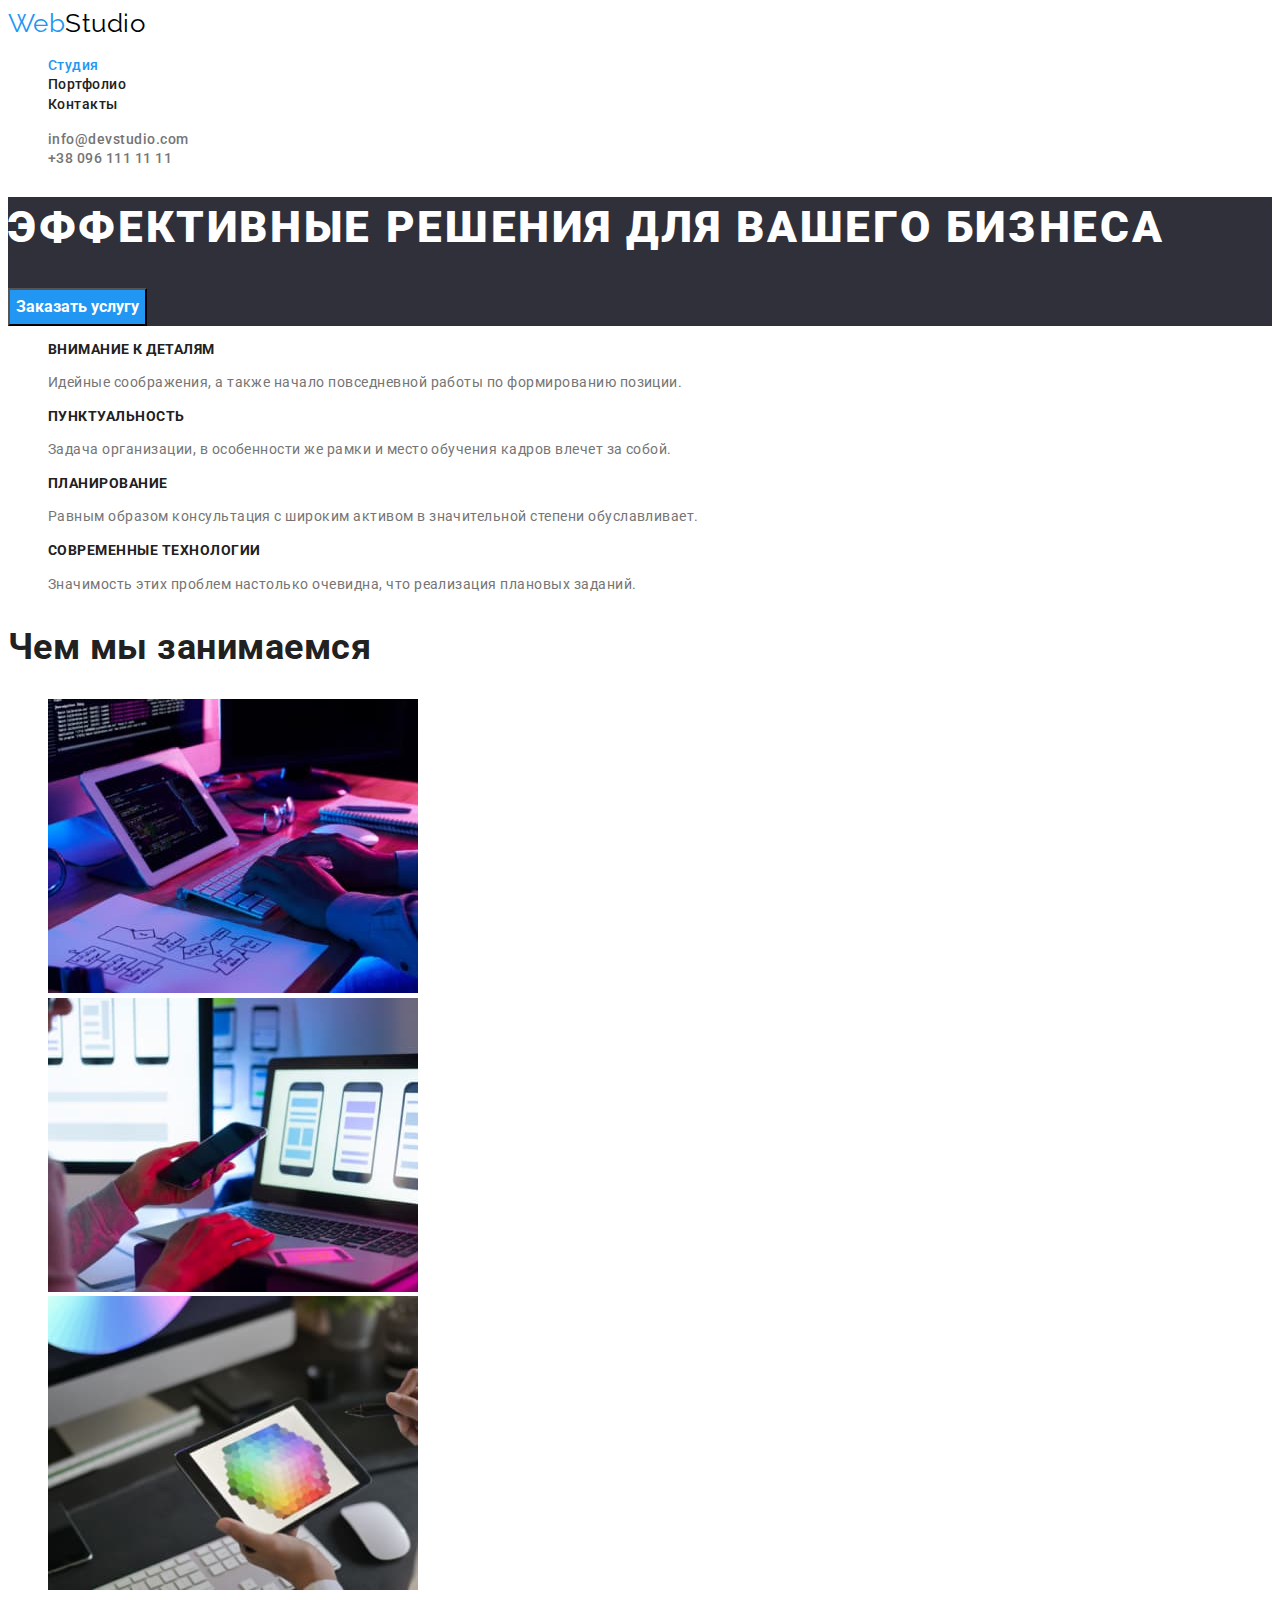
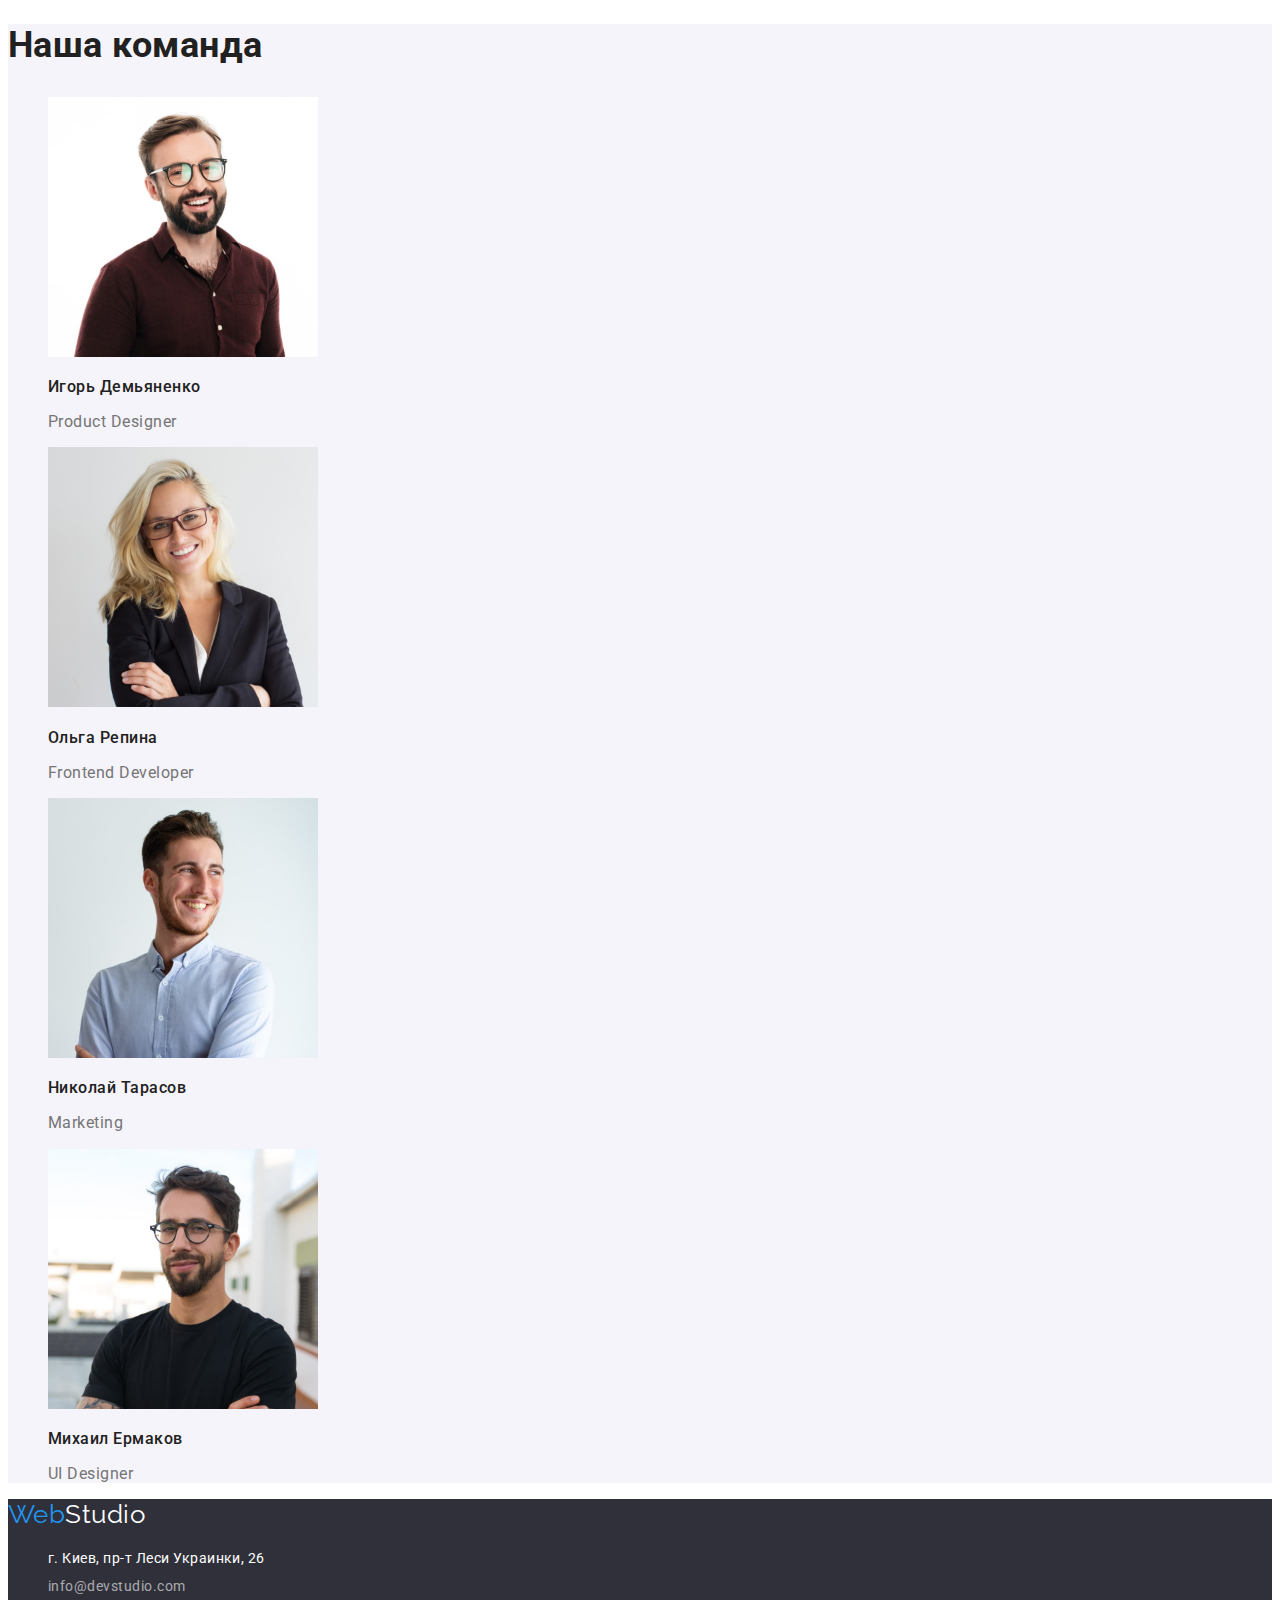
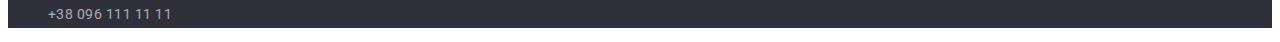
<file: index.html>
<!DOCTYPE html>
    <html lang="ru">
    <head>
        <meta charset="UTF-8">
        <meta http-equiv="X-UA-Compatible" content="IE=edge">
        <meta name="viewport" content="width=device-width, initial-scale=1.0">
        <link rel="preconnect" href="https://fonts.gstatic.com">
        <link rel="preconnect" href="https://fonts.gstatic.com">
        <link href="https://fonts.googleapis.com/css2?family=Raleway:wght@700&family=Roboto:wght@400;500;700;900&display=swap"
        rel="stylesheet">
        <title>WebStudio</title>
        <link rel="stylesheet" href="./css/styles.css">
    </head>
    <body>
        <!--Шапка-->
        <header class="page-header">
            <nav>
                <a href="/"><span class="web">Web</span><span class="studio">Studio</span></a>
                <ul class="site-nav">
                    <li><a class="link curent" href="./index.html">Студия</a></li>
                    <li><a class="link" href="./portfolio.html">Портфолио</a></li>
                    <li><a class="link" href="">Контакты</a></li>
                </ul>
            </nav>
            <ul class="com-nav">
                <li><a class="com-nav" href="mailto:info@devstudio.com">info@devstudio.com</a></li>
                <li><a class="com-nav" href="tel:+380961111111">+38 096 111 11 11</a></li>
            </ul>
        </header>
        <!--Главная страница-->
        <main>
            <section class="background-hero">
                  <h1 class="hero">Эффективные решения для вашего бизнеса</h1>
                  <button class="button-hero" type="button">Заказать услугу</button>
            </section>
            <section>
                <h2 class="visually-hidden">О нас</h2> <!--скроем-->
                <ul>
                    <li>
                        <h3 class="subtitle">Внимание к деталям</h3>
                        <p class="text">Идейные соображения, а также начало повседневной работы по формированию позиции.</p>
                    </li>
                    <li>
                        <h3 class="subtitle">Пунктуальность</h3>
                        <p class="text">Задача организации, в особенности же рамки и место обучения кадров влечет за собой.</p>
                    </li>
                    <li>
                        <h3 class="subtitle">Планирование</h3>
                        <p class="text">Равным образом консультация с широким активом в значительной степени обуславливает.</p>
                    </li>
                    <li>
                        <h3 class="subtitle">Современные технологии</h3>
                        <p class="text">Значимость этих проблем настолько очевидна, что реализация плановых заданий.</p>
                    </li>
                </ul>
            </section>
            <section>
                <h2 class="title">Чем мы занимаемся</h2>
                <ul>
                    <li>
                        <img src="./images/imgs.jpg" alt="проектирование" width="370" height="294">
                    </li>
                    <li>
                        <img src="./images/img1s.jpg" alt="Дизайн" width="370" height="294">
                    </li>
                    <li>
                        <img src="./images/img2s.jpg" alt="Редакция" width="370" height="294">
                    </li>
                </ul>
            </section>
            <section class="box">
             <h2 class="title">Наша команда</h2>
             <ul>
                  <li>
                     <img src="./images/m3s.jpg" alt="Игорь Демьяненко Продакт-дизайнер" Width="270" Height="260">
                     <h3 class="title-team">Игорь Демьяненко</h3>
                     <p class="title-responsibilities" lang="en">Product Designer</p>
                  </li>
                  <li>
                     <img src="./images/ws.jpg" alt="Ольга Репина Фронтенд-разработчик" Width="270" Height="260">
                     <h3 class="title-team">Ольга Репина</h3>
                     <p class="title-responsibilities" lang="en">Frontend Developer</p>
                  </li>
                  <li>
                     <img src="./images/ms.jpg" alt="Николай Тарасов Маркетинг" Width="270" Height="260">
                     <h3 class="title-team">Николай Тарасов</h3>
                     <p class="title-responsibilities" lang="en">Marketing</p>
                 </li>
                 <li>
                     <img src="./images/m2s.jpg" alt="Михаил Ермаков Веб-дизайн" Width="270" Height="260">
                     <h3 class="title-team">Михаил Ермаков</h3>
                     <p class="title-responsibilities" lang="en">UI Designer</p>
                 </li>
             </ul>
            </section>
        </main>
        <!--Подвал-->
        <footer class="page-footer">
            <a href="/"><span class="web">Web</span><span class="studio-white">Studio</span></a>
            <address class="address">
                <ul>
                    <li><a class="address" href="gps">г. Киев, пр-т Леси Украинки, 26</a></li>
                    <li><a class="contact" href="mailto:info@devstudio.com">info@devstudio.com</a></li>
                    <li><a class="contact"  href="tel:+380961111111">+38 096 111 11 11</a></li>
                </ul>
            </address>
        </footer>

    </body>
    </html>
</file>
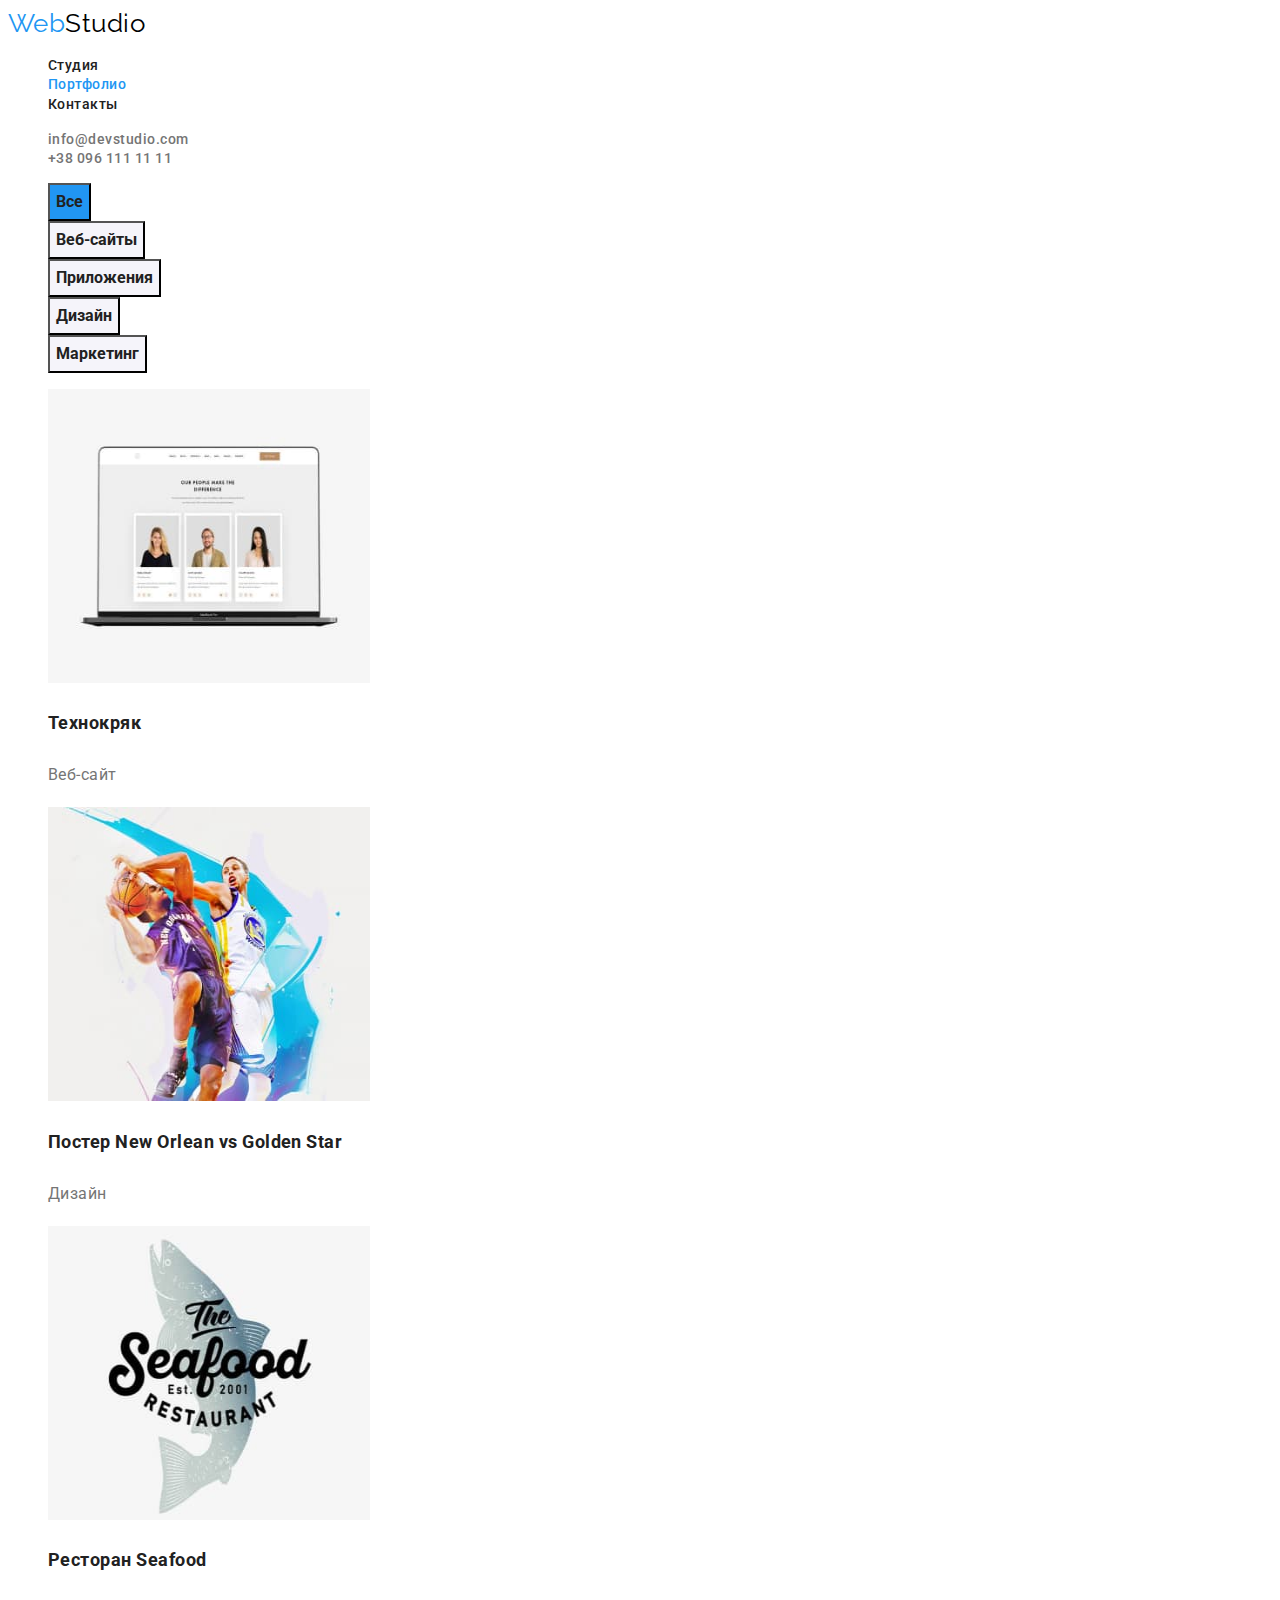
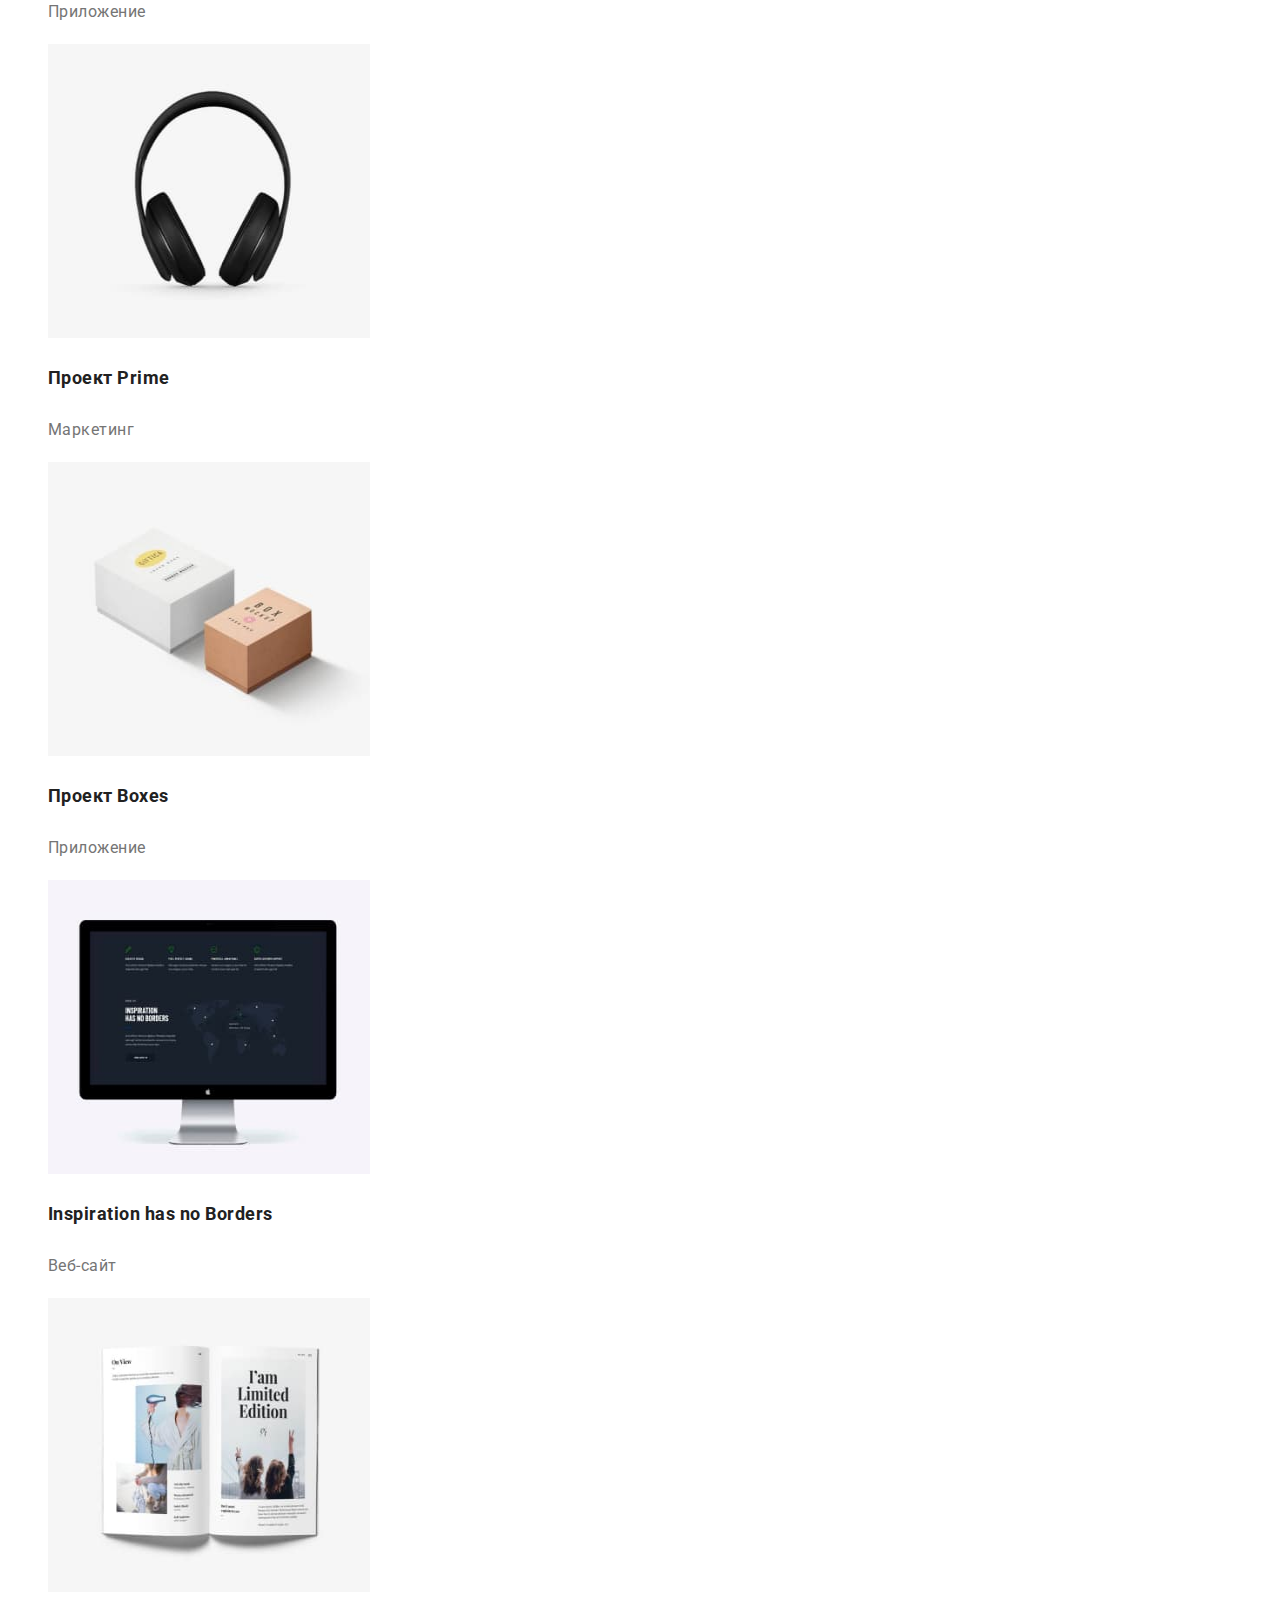
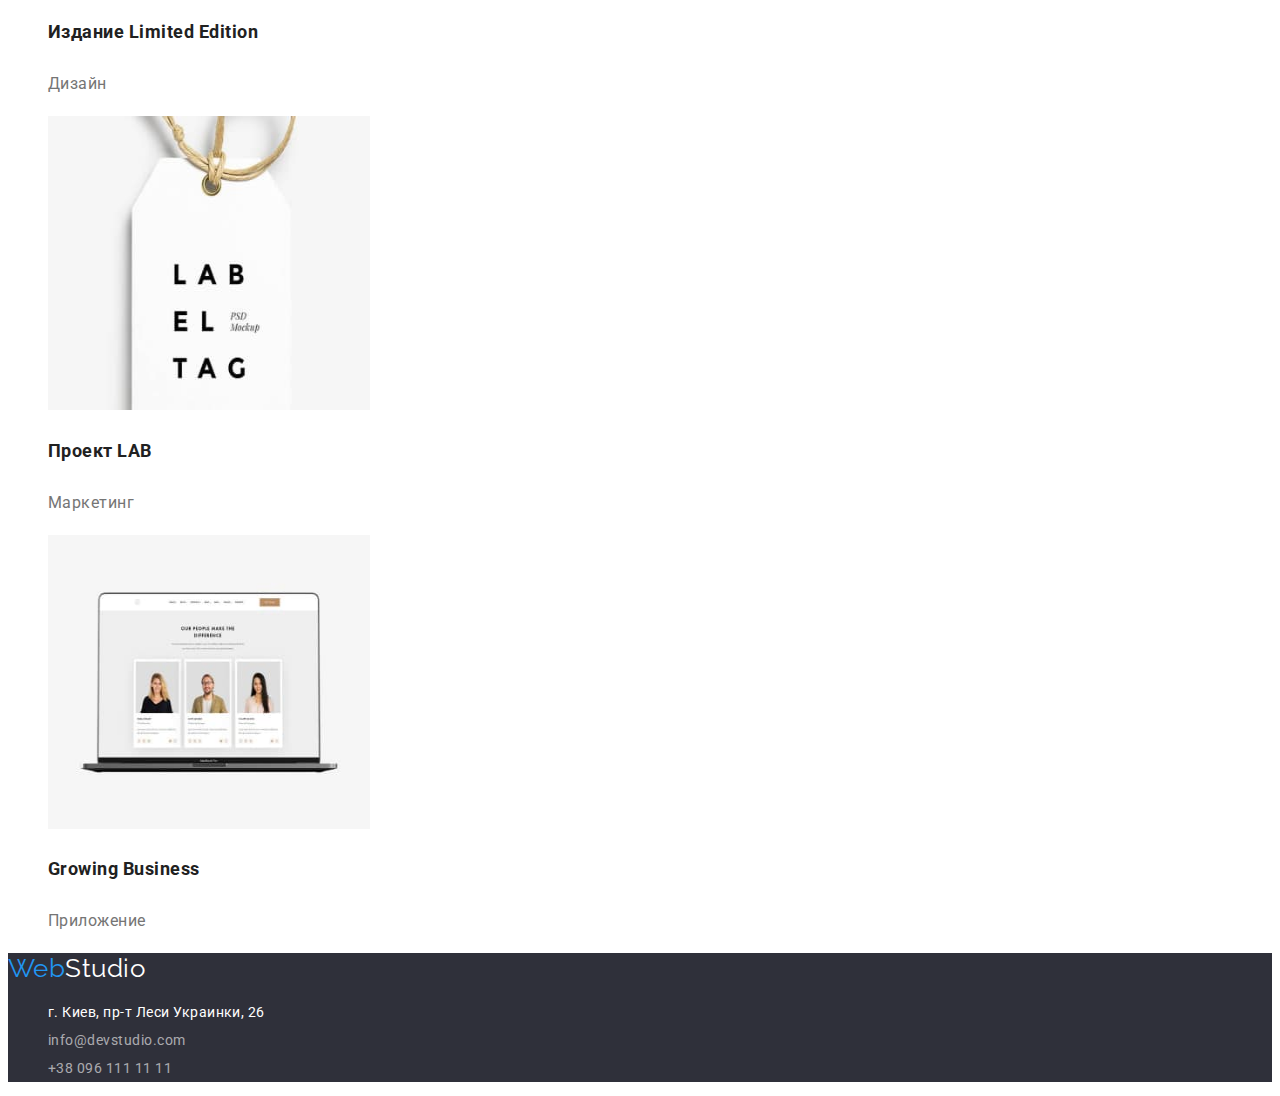
<file: portfolio.html>
<!DOCTYPE html>
<html lang="ru">
<head>
    <meta charset="UTF-8">
    <meta http-equiv="X-UA-Compatible" content="IE=edge">
    <meta name="viewport" content="width=device-width, initial-scale=1.0">
    <link href="https://fonts.googleapis.com/css2?family=Raleway:wght@700&family=Roboto:wght@400;500;700;900&display=swap"
    rel="stylesheet">
     <title>Portfolio</title>
    <link rel="stylesheet" href="./css/styles.css">
</head>
<body>
    <!--Шапка-->
    <header class="page-header">
        <nav>
         <a href="/"><span class="web">Web</span><span class="studio">Studio</span></a>
         <ul class="site-nav">
               <li><a class="link" href="./index.html">Студия</a></li>
               <li><a class="link curent" href="./portfolio.html">Портфолио</a></li>
               <li><a class="link" href="">Контакты</a></li>
            </ul>
        </nav>
         <ul class="com-nav">
             <li><a class="com-nav" href="mailto:info@devstudio.com">info@devstudio.com</a></li>
             <li><a class="com-nav" href="tel:+380961111111">+38 096 111 11 11</a></li>
        </ul>
    </header>
<!--Потфолио-->
    <main>
        <h1 class="visually-hidden">Чем мы занимаесмся</h1> <!--скроем-->
        <section>  
            <h2 class="visually-hidden">Фильтр</h2>   <!--скроем-->
              <ul class="filter">
                 <li>
                    <button class="button-portfolio curent" type="button">Все</button>
                 </li>
                 <li>
                    <button class="button-portfolio" type="button">Веб-сайты</button>
                 </li>
                 <li>
                    <button class="button-portfolio" type="button">Приложения</button>
                 </li>
                 <li>
                    <button class="button-portfolio" type="button">Дизайн</button>
                 </li>
                 <li>
                    <button class="button-portfolio" type="button">Маркетинг</button>
                 </li>
              </ul>
            <h2 class="visually-hidden">Наши проекты</h2> <!--скроем-->
            <ul>
                <li>
                    <img src="./images/portfolio/nout.jpg" alt="Веб-сайты" Width="322" Height="294">
                    <h3 class="project">Технокряк</h3>
                    <p class="desc">Веб-сайт</p>
                </li>
                <li>
                    <img src="./images/portfolio/basket.jpg" alt="Дизайн" Width="322" Height="294">
                    <h3 class="project">Постер New Orlean vs Golden Star</h3>
                    <p class="desc">Дизайн</p>
                </li>
                    <li><img src="./images/portfolio/seefood.jpg" alt="Приложение" width="322" height="294">
                    <h3 class="project">Ресторан Seafood</h3>
                    <p class="desc">Приложение</p>
                </li>
                <li>
                    <img src="./images/portfolio/usch.jpg" alt="Маркетинг" width="322" height="294">
                    <h3 class="project">Проект Prime</h3>
                    <p class="desc">Маркетинг</p>
                </li>
                <li>
                    <img src="./images/portfolio/box.jpg" alt="Приложение" width="322" height="294">
                    <h3 class="project">Проект Boxes</h3>
                    <p class="desc">Приложение</p>
                </li>
                <li>
                    <img src="./images/portfolio/monik.jpg" alt="Веб-сайт" width="322" height="294">
                    <h3 class="project">Inspiration has no Borders</h3>
                    <p class="desc">Веб-сайт</p>
                </li>
                <li>
                    <img src="./images/portfolio/book.jpg" alt="Дизайн" width="322" height="294">
                    <h3 class="project">Издание Limited Edition</h3>
                    <p class="desc">Дизайн</p>
                </li>
                <li>
                    <img src="./images/portfolio/pr.jpg" alt="Маркетинг" width="322" height="294">
                    <h3 class="project">Проект LAB</h3>
                    <p class="desc">Маркетинг</p>
                </li>
                <li>
                    <img src="./images/portfolio/nout.jpg" alt="Приложение" width="322" height="294">
                    <h3 class="project">Growing Business</h3>
                    <p class="desc">Приложение</p>
                </li>
            </ul>
        </section>
  </main>
    

    <!--Подвал-->
<footer class="page-footer">
    <a href="/"><span class="web">Web</span><span class="studio-white">Studio</span></a>
    <address class="address">
        <ul>
            <li><a class="address" href="gps">г. Киев, пр-т Леси Украинки, 26</a></li>
            <li><a class="contact" href="mailto:info@devstudio.com">info@devstudio.com</a></li>
            <li><a class="contact" href="tel:+380961111111">+38 096 111 11 11</a></li>
        </ul>
    </address>
</footer>
</body>
</html>
</file>
<file: css/styles.css>
/* преобладающий цвет текса #757575; */
/* цвет заголовков #212121; */
/* цвет актива #2196F3; */
/* бек-граунд основной #ffffff; */
/* бек-граунд команды #F5F4FA;*/
/* текст-лого #000000; */

:root {
  --dominant-tex-color: #757575;
  --title-color: #212121;
  --accent-color: #2196f3;
  --background-color: #ffffff;
  --logo-color: #000000;
  --color-white: #ffffff;
  --background-hero-color: #2f303a;
  --button-active-color: #188ce8;
  --box-backgroun-color: #f5f4fa;
  --contact-footer-color: rgba(255, 255, 255, 0.6);
  --contact-header-color: #757575;
  --background-footer-color: #2f303a;
}

body {
  background-color: var(--background-color);
  font-family: Roboto, sans-serif;
  font-style: normal;
  font-weight: normal;
  color: var(--dominant-tex-color);
  line-height: 1.2;
  letter-spacing: 0.03em;
}

a {
  text-decoration: none;
}
li {
  list-style-type: none;
}

/* Шапка*/

.web {
  color: var(--accent-color);
  font-family: Raleway, sans-serif;
  font-size: 26px;
  line-height: 1.2;
}

.studio {
  color: var(--logo-color);
  font-family: Raleway, sans-serif;
  font-size: 26px;
  line-height: 1.2;
}

.site-nav .link {
  color: var(--title-color);
  font-weight: 500;
  font-size: 14px;
  line-height: 1.2;
}

.site-nav .link.curent {
  color: var(--accent-color);
}

.com-nav .com-nav:hover,
.com-nav .com-nav:focus,
.link:hover,
.link:focus {
  color: var(--accent-color);
}


.com-nav .com-nav {
  color: var(--contact-header-color);
  font-weight: 500;
  font-size: 14px;
  line-height: 1.2;
}


/* главная страница веб-студия*/

.button-hero {
  color: var(--color-white);
  font-family: inherit;
  background-color: var(--accent-color);
  font-weight: bold;
  font-size: 16px;
  line-height: 2;
  cursor: pointer;
}

.button-hero:hover,
.button-hero:focus {
  background-color: var(--button-active-color);
}

.background-hero {
  background-color: var(--background-hero-color);
}

.hero {
  color: var(--color-white);
  font-weight: 900;
  font-size: 44px;
  line-height: 1.4;
  letter-spacing: 0.06em;
  text-transform: uppercase;
}

.title {
  font-weight: bold;
  font-size: 36px;
  line-height: 1.2;
  color: var(--title-color);
}

.subtitle {
  font-weight: bold;
  font-size: 14px;
  line-height: 1.1;
  color: var(--title-color);
  text-transform: uppercase;
}

.text {
  font-size: 14px;
  line-height: 1.7;
}

.box {
  background-color: var(--box-backgroun-color);
}

.title-team {
  font-weight: 500;
  font-size: 16px;
  line-height: 1.2;
  color: var(--title-color);
}

.title-responsibilities {
  font-size: 16px;
  line-height: 1.2;
}

/* подвал*/
.page-footer {
  background-color: var(--background-footer-color);
}
.studio-white {
  color: var(--color-white);
  font-family: Raleway, sans-serif;
  font-size: 26px;
  line-height: 1.2;
}
.address {
  font-size: 14px;
  line-height: 2;
  color: var(--color-white);
  font-style: normal;
}

.contact {
  font-size: 14px;
  line-height: 1.7;
  color: var(--contact-footer-color);
  font-style: normal;
}

.address:hover,
.address:focus,
.contact:hover,
.contact:focus {
  color:var(--accent-color)
}


/*главаня страница портфолио*/
.project {
  font-weight: bold;
  font-size: 18px;
  line-height: 2;
  color: var(--title-color);
}

.desc {
  font-size: 16px;
  line-height: 2;
}

.button-portfolio {
  color: var(--title-color);
  font-family: inherit;
  background-color: var(--box-backgroun-color);
  font-weight: bold;
  font-size: 16px;
  line-height: 2;
  cursor: pointer;
}

.button-portfolio:hover,
.button-portfolio:focus {
  color: var(--color-white);
  background-color: var(--accent-color);
}

.filter .button-portfolio.curent {
  background-color: var(--accent-color);
}

.visually-hidden {
  position: absolute !important;
  clip: rect(1px 1px 1px 1px);
  clip: rect(1px, 1px, 1px, 1px);
  padding: 0 !important;
  border: 0 !important;
  height: 1px !important;
  width: 1px !important;
  overflow: hidden;
}
</file>
